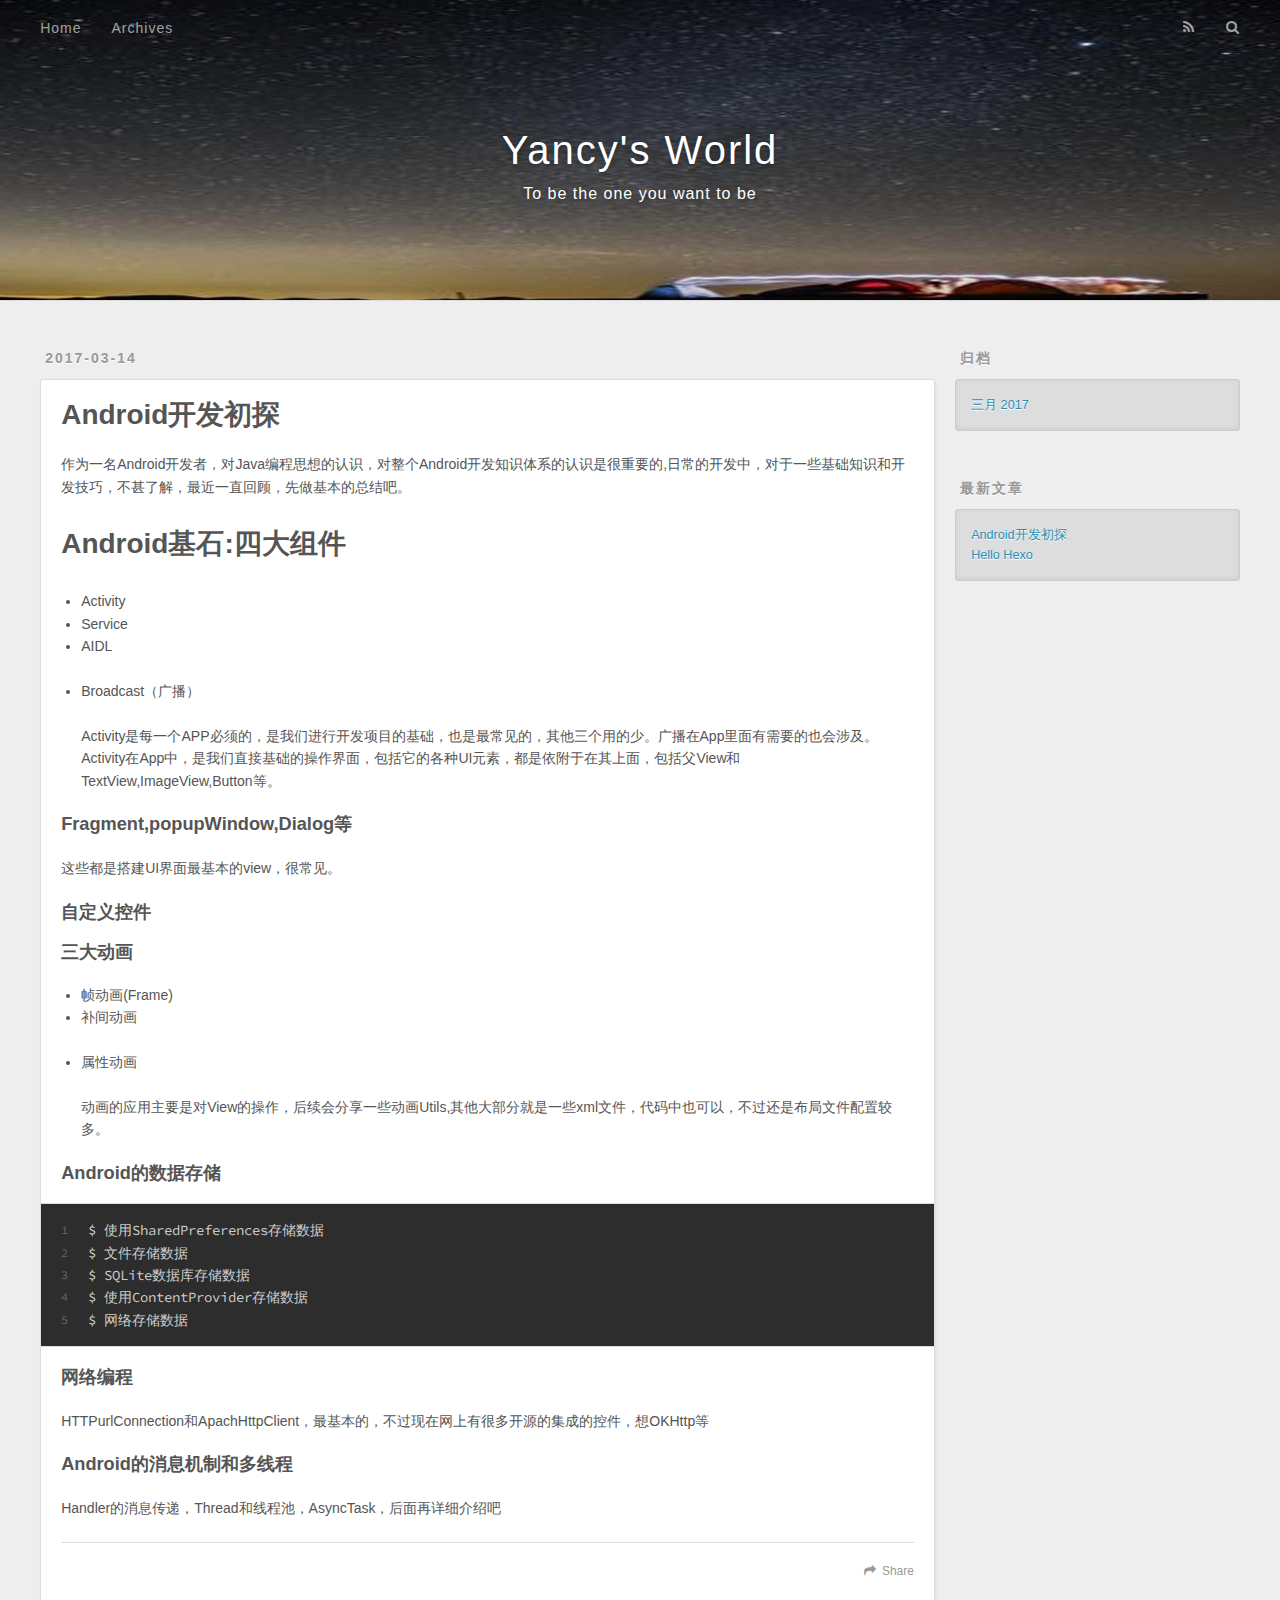
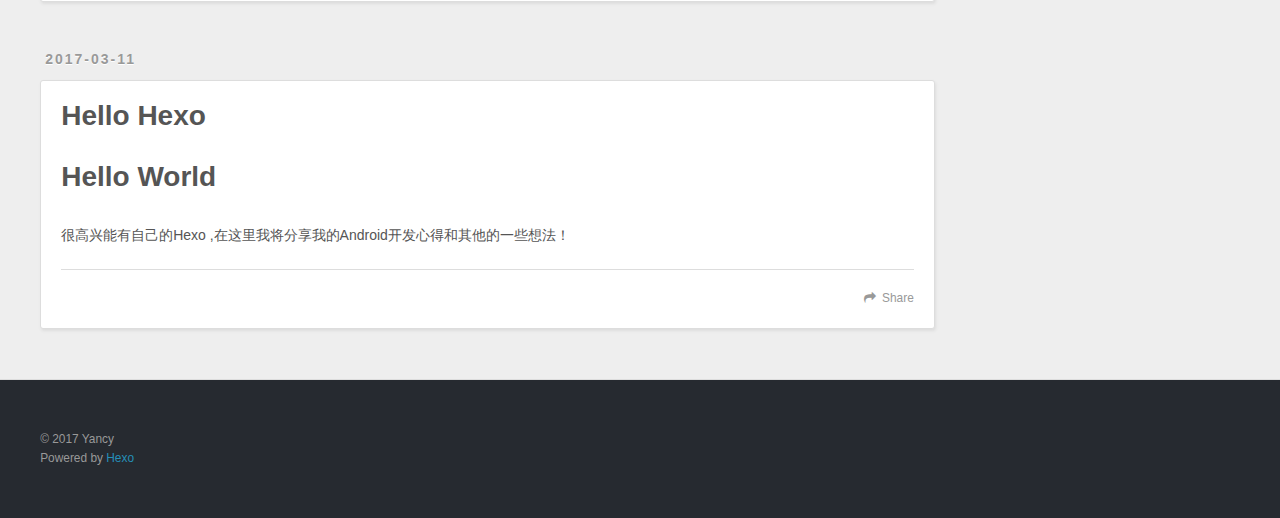
<file: index.html>
<!DOCTYPE html>
<html>
<head>
  <meta charset="utf-8">
  
  <title>Yancy&#39;s World</title>
  <meta name="viewport" content="width=device-width, initial-scale=1, maximum-scale=1">
  <meta property="og:type" content="website">
<meta property="og:title" content="Yancy's World">
<meta property="og:url" content="http://yoursite.com/index.html">
<meta property="og:site_name" content="Yancy's World">
<meta name="twitter:card" content="summary">
<meta name="twitter:title" content="Yancy's World">
  
    <link rel="alternate" href="/atom.xml" title="Yancy&#39;s World" type="application/atom+xml">
  
  
    <link rel="icon" href="/favicon.png">
  
  
    <link href="//fonts.googleapis.com/css?family=Source+Code+Pro" rel="stylesheet" type="text/css">
  
  <link rel="stylesheet" href="/css/style.css">
  

</head>

<body>
  <div id="container">
    <div id="wrap">
      <header id="header">
  <div id="banner"></div>
  <div id="header-outer" class="outer">
    <div id="header-title" class="inner">
      <h1 id="logo-wrap">
        <a href="/" id="logo">Yancy&#39;s World</a>
      </h1>
      
        <h2 id="subtitle-wrap">
          <a href="/" id="subtitle">To be the one you want to be</a>
        </h2>
      
    </div>
    <div id="header-inner" class="inner">
      <nav id="main-nav">
        <a id="main-nav-toggle" class="nav-icon"></a>
        
          <a class="main-nav-link" href="/">Home</a>
        
          <a class="main-nav-link" href="/archives">Archives</a>
        
      </nav>
      <nav id="sub-nav">
        
          <a id="nav-rss-link" class="nav-icon" href="/atom.xml" title="RSS Feed"></a>
        
        <a id="nav-search-btn" class="nav-icon" title="搜索"></a>
      </nav>
      <div id="search-form-wrap">
        <form action="//google.com/search" method="get" accept-charset="UTF-8" class="search-form"><input type="search" name="q" results="0" class="search-form-input" placeholder="Search"><button type="submit" class="search-form-submit">&#xF002;</button><input type="hidden" name="sitesearch" value="http://yoursite.com"></form>
      </div>
    </div>
  </div>
</header>
      <div class="outer">
        <section id="main">
  
    <article id="post-introduced-android" class="article article-type-post" itemscope itemprop="blogPost">
  <div class="article-meta">
    <a href="/2017/03/14/introduced-android/" class="article-date">
  <time datetime="2017-03-14T15:43:31.530Z" itemprop="datePublished">2017-03-14</time>
</a>
    
  </div>
  <div class="article-inner">
    
    
      <header class="article-header">
        
  
    <h1 itemprop="name">
      <a class="article-title" href="/2017/03/14/introduced-android/">Android开发初探</a>
    </h1>
  

      </header>
    
    <div class="article-entry" itemprop="articleBody">
      
        <p>作为一名Android开发者，对Java编程思想的认识，对整个Android开发知识体系的认识是很重要的,日常的开发中，对于一些基础知识和开发技巧，不甚了解，最近一直回顾，先做基本的总结吧。</p>
<h1 id="Android基石-四大组件"><a href="#Android基石-四大组件" class="headerlink" title="Android基石:四大组件"></a>Android基石:四大组件</h1><ul>
<li>Activity </li>
<li>Service</li>
<li>AIDL</li>
<li><p>Broadcast（广播）</p>
<p>Activity是每一个APP必须的，是我们进行开发项目的基础，也是最常见的，其他三个用的少。广播在App里面有需要的也会涉及。<br>Activity在App中，是我们直接基础的操作界面，包括它的各种UI元素，都是依附于在其上面，包括父View和TextView,ImageView,Button等。</p>
</li>
</ul>
<h3 id="Fragment-popupWindow-Dialog等"><a href="#Fragment-popupWindow-Dialog等" class="headerlink" title="Fragment,popupWindow,Dialog等"></a>Fragment,popupWindow,Dialog等</h3><p>  这些都是搭建UI界面最基本的view，很常见。</p>
<h3 id="自定义控件"><a href="#自定义控件" class="headerlink" title="自定义控件"></a>自定义控件</h3><h3 id="三大动画"><a href="#三大动画" class="headerlink" title="三大动画"></a>三大动画</h3><ul>
<li>帧动画(Frame)</li>
<li>补间动画</li>
<li><p>属性动画</p>
<p>动画的应用主要是对View的操作，后续会分享一些动画Utils,其他大部分就是一些xml文件，代码中也可以，不过还是布局文件配置较多。</p>
</li>
</ul>
<h3 id="Android的数据存储"><a href="#Android的数据存储" class="headerlink" title="Android的数据存储"></a>Android的数据存储</h3><figure class="highlight sh"><table><tr><td class="gutter"><pre><div class="line">1</div><div class="line">2</div><div class="line">3</div><div class="line">4</div><div class="line">5</div></pre></td><td class="code"><pre><div class="line">$ 使用SharedPreferences存储数据</div><div class="line">$ 文件存储数据</div><div class="line">$ SQLite数据库存储数据</div><div class="line">$ 使用ContentProvider存储数据</div><div class="line">$ 网络存储数据</div></pre></td></tr></table></figure>
<h3 id="网络编程"><a href="#网络编程" class="headerlink" title="网络编程"></a>网络编程</h3><p>  HTTPurlConnection和ApachHttpClient，最基本的，不过现在网上有很多开源的集成的控件，想OKHttp等</p>
<h3 id="Android的消息机制和多线程"><a href="#Android的消息机制和多线程" class="headerlink" title="Android的消息机制和多线程"></a>Android的消息机制和多线程</h3><p>Handler的消息传递，Thread和线程池，AsyncTask，后面再详细介绍吧</p>

      
    </div>
    <footer class="article-footer">
      <a data-url="http://yoursite.com/2017/03/14/introduced-android/" data-id="cj09q0zcf00017kvqt56zddfb" class="article-share-link">Share</a>
      
      
    </footer>
  </div>
  
</article>


  
    <article id="post-hello-hexo" class="article article-type-post" itemscope itemprop="blogPost">
  <div class="article-meta">
    <a href="/2017/03/11/hello-hexo/" class="article-date">
  <time datetime="2017-03-11T13:40:40.593Z" itemprop="datePublished">2017-03-11</time>
</a>
    
  </div>
  <div class="article-inner">
    
    
      <header class="article-header">
        
  
    <h1 itemprop="name">
      <a class="article-title" href="/2017/03/11/hello-hexo/">Hello Hexo</a>
    </h1>
  

      </header>
    
    <div class="article-entry" itemprop="articleBody">
      
        <h1 id="Hello-World"><a href="#Hello-World" class="headerlink" title="Hello World"></a>Hello World</h1><p>很高兴能有自己的Hexo ,在这里我将分享我的Android开发心得和其他的一些想法！</p>

      
    </div>
    <footer class="article-footer">
      <a data-url="http://yoursite.com/2017/03/11/hello-hexo/" data-id="cj09q0zc400007kvq3zay0n05" class="article-share-link">Share</a>
      
      
    </footer>
  </div>
  
</article>


  

</section>
        
          <aside id="sidebar">
  
    

  
    

  
    
  
    
  <div class="widget-wrap">
    <h3 class="widget-title">归档</h3>
    <div class="widget">
      <ul class="archive-list"><li class="archive-list-item"><a class="archive-list-link" href="/archives/2017/03/">三月 2017</a></li></ul>
    </div>
  </div>


  
    
  <div class="widget-wrap">
    <h3 class="widget-title">最新文章</h3>
    <div class="widget">
      <ul>
        
          <li>
            <a href="/2017/03/14/introduced-android/">Android开发初探</a>
          </li>
        
          <li>
            <a href="/2017/03/11/hello-hexo/">Hello Hexo</a>
          </li>
        
      </ul>
    </div>
  </div>

  
</aside>
        
      </div>
      <footer id="footer">
  
  <div class="outer">
    <div id="footer-info" class="inner">
      &copy; 2017 Yancy<br>
      Powered by <a href="http://hexo.io/" target="_blank">Hexo</a>
    </div>
  </div>
</footer>
    </div>
    <nav id="mobile-nav">
  
    <a href="/" class="mobile-nav-link">Home</a>
  
    <a href="/archives" class="mobile-nav-link">Archives</a>
  
</nav>
    

<script src="//ajax.googleapis.com/ajax/libs/jquery/2.0.3/jquery.min.js"></script>


  <link rel="stylesheet" href="/fancybox/jquery.fancybox.css">
  <script src="/fancybox/jquery.fancybox.pack.js"></script>


<script src="/js/script.js"></script>

  </div>
</body>
</html>
</file>
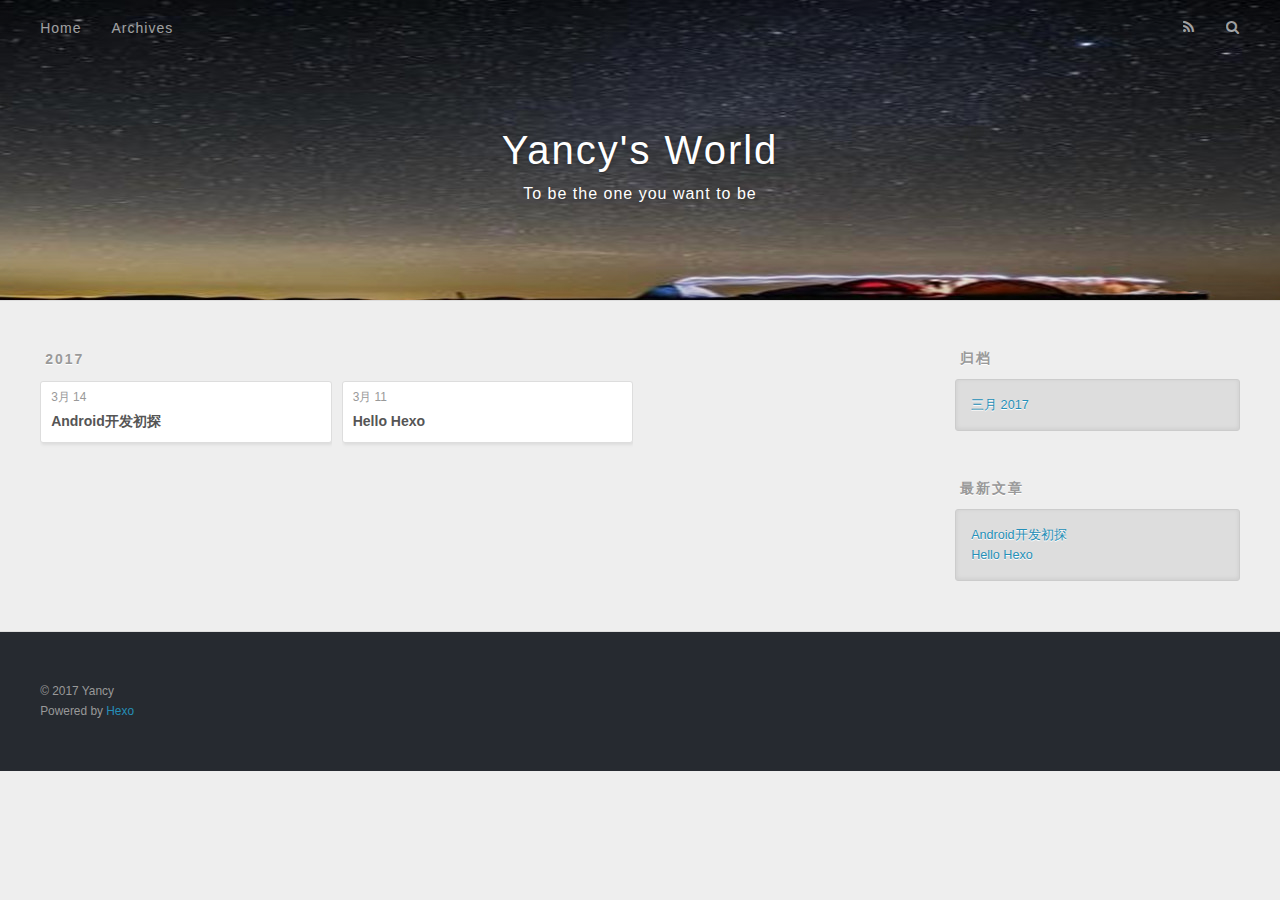
<file: archives/index.html>
<!DOCTYPE html>
<html>
<head>
  <meta charset="utf-8">
  
  <title>归档 | Yancy&#39;s World</title>
  <meta name="viewport" content="width=device-width, initial-scale=1, maximum-scale=1">
  <meta property="og:type" content="website">
<meta property="og:title" content="Yancy's World">
<meta property="og:url" content="http://yoursite.com/archives/index.html">
<meta property="og:site_name" content="Yancy's World">
<meta name="twitter:card" content="summary">
<meta name="twitter:title" content="Yancy's World">
  
    <link rel="alternate" href="/atom.xml" title="Yancy&#39;s World" type="application/atom+xml">
  
  
    <link rel="icon" href="/favicon.png">
  
  
    <link href="//fonts.googleapis.com/css?family=Source+Code+Pro" rel="stylesheet" type="text/css">
  
  <link rel="stylesheet" href="/css/style.css">
  

</head>

<body>
  <div id="container">
    <div id="wrap">
      <header id="header">
  <div id="banner"></div>
  <div id="header-outer" class="outer">
    <div id="header-title" class="inner">
      <h1 id="logo-wrap">
        <a href="/" id="logo">Yancy&#39;s World</a>
      </h1>
      
        <h2 id="subtitle-wrap">
          <a href="/" id="subtitle">To be the one you want to be</a>
        </h2>
      
    </div>
    <div id="header-inner" class="inner">
      <nav id="main-nav">
        <a id="main-nav-toggle" class="nav-icon"></a>
        
          <a class="main-nav-link" href="/">Home</a>
        
          <a class="main-nav-link" href="/archives">Archives</a>
        
      </nav>
      <nav id="sub-nav">
        
          <a id="nav-rss-link" class="nav-icon" href="/atom.xml" title="RSS Feed"></a>
        
        <a id="nav-search-btn" class="nav-icon" title="搜索"></a>
      </nav>
      <div id="search-form-wrap">
        <form action="//google.com/search" method="get" accept-charset="UTF-8" class="search-form"><input type="search" name="q" results="0" class="search-form-input" placeholder="Search"><button type="submit" class="search-form-submit">&#xF002;</button><input type="hidden" name="sitesearch" value="http://yoursite.com"></form>
      </div>
    </div>
  </div>
</header>
      <div class="outer">
        <section id="main">
  
  
    
    
      
      
      <section class="archives-wrap">
        <div class="archive-year-wrap">
          <a href="/archives/2017" class="archive-year">2017</a>
        </div>
        <div class="archives">
    
    <article class="archive-article archive-type-post">
  <div class="archive-article-inner">
    <header class="archive-article-header">
      <a href="/2017/03/14/introduced-android/" class="archive-article-date">
  <time datetime="2017-03-14T15:43:31.530Z" itemprop="datePublished">3月 14</time>
</a>
      
  
    <h1 itemprop="name">
      <a class="archive-article-title" href="/2017/03/14/introduced-android/">Android开发初探</a>
    </h1>
  

    </header>
  </div>
</article>
  
    
    
    <article class="archive-article archive-type-post">
  <div class="archive-article-inner">
    <header class="archive-article-header">
      <a href="/2017/03/11/hello-hexo/" class="archive-article-date">
  <time datetime="2017-03-11T13:40:40.593Z" itemprop="datePublished">3月 11</time>
</a>
      
  
    <h1 itemprop="name">
      <a class="archive-article-title" href="/2017/03/11/hello-hexo/">Hello Hexo</a>
    </h1>
  

    </header>
  </div>
</article>
  
  
    </div></section>
  

</section>
        
          <aside id="sidebar">
  
    

  
    

  
    
  
    
  <div class="widget-wrap">
    <h3 class="widget-title">归档</h3>
    <div class="widget">
      <ul class="archive-list"><li class="archive-list-item"><a class="archive-list-link" href="/archives/2017/03/">三月 2017</a></li></ul>
    </div>
  </div>


  
    
  <div class="widget-wrap">
    <h3 class="widget-title">最新文章</h3>
    <div class="widget">
      <ul>
        
          <li>
            <a href="/2017/03/14/introduced-android/">Android开发初探</a>
          </li>
        
          <li>
            <a href="/2017/03/11/hello-hexo/">Hello Hexo</a>
          </li>
        
      </ul>
    </div>
  </div>

  
</aside>
        
      </div>
      <footer id="footer">
  
  <div class="outer">
    <div id="footer-info" class="inner">
      &copy; 2017 Yancy<br>
      Powered by <a href="http://hexo.io/" target="_blank">Hexo</a>
    </div>
  </div>
</footer>
    </div>
    <nav id="mobile-nav">
  
    <a href="/" class="mobile-nav-link">Home</a>
  
    <a href="/archives" class="mobile-nav-link">Archives</a>
  
</nav>
    

<script src="//ajax.googleapis.com/ajax/libs/jquery/2.0.3/jquery.min.js"></script>


  <link rel="stylesheet" href="/fancybox/jquery.fancybox.css">
  <script src="/fancybox/jquery.fancybox.pack.js"></script>


<script src="/js/script.js"></script>

  </div>
</body>
</html>
</file>
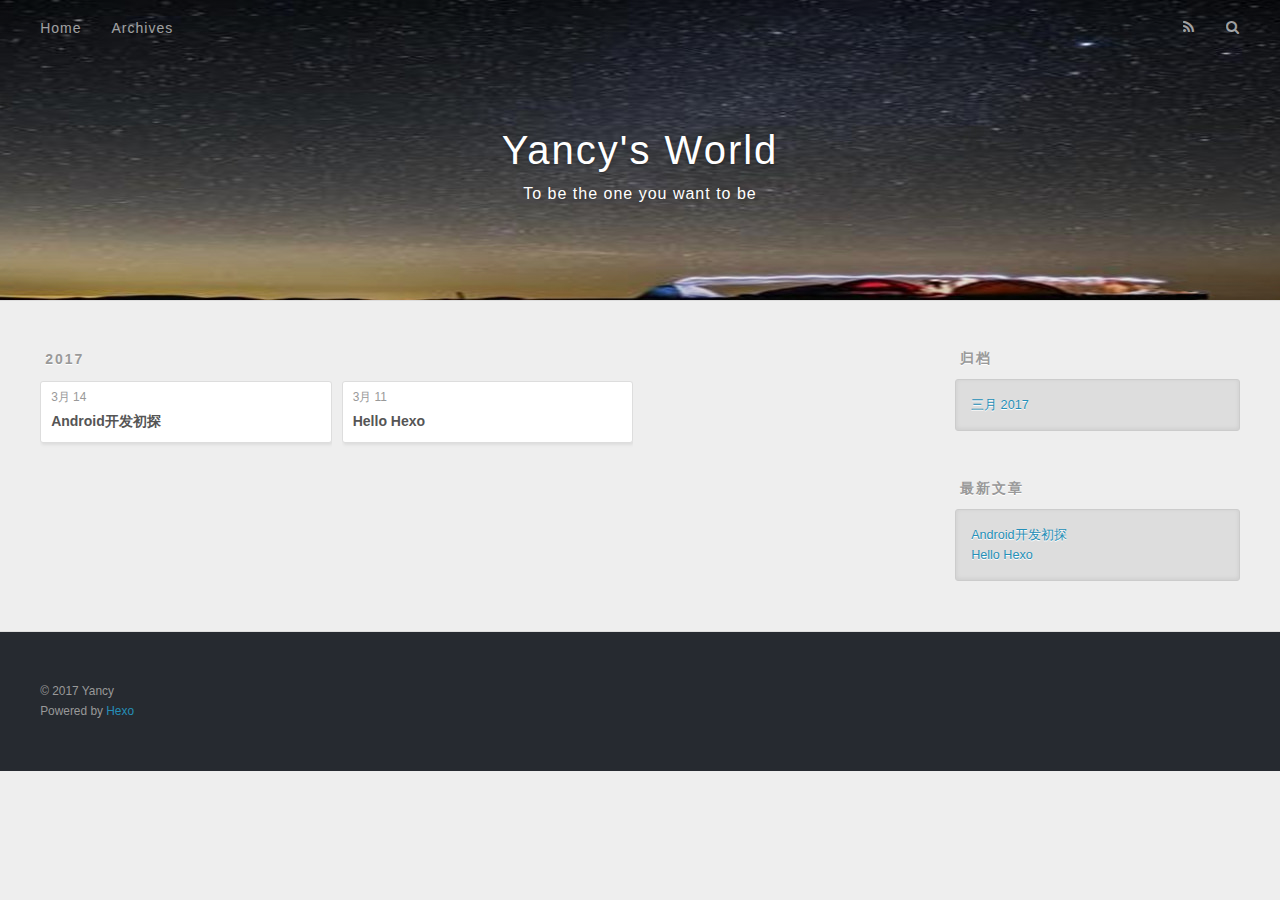
<file: archives/2017/index.html>
<!DOCTYPE html>
<html>
<head>
  <meta charset="utf-8">
  
  <title>归档: 2017 | Yancy&#39;s World</title>
  <meta name="viewport" content="width=device-width, initial-scale=1, maximum-scale=1">
  <meta property="og:type" content="website">
<meta property="og:title" content="Yancy's World">
<meta property="og:url" content="http://yoursite.com/archives/2017/index.html">
<meta property="og:site_name" content="Yancy's World">
<meta name="twitter:card" content="summary">
<meta name="twitter:title" content="Yancy's World">
  
    <link rel="alternate" href="/atom.xml" title="Yancy&#39;s World" type="application/atom+xml">
  
  
    <link rel="icon" href="/favicon.png">
  
  
    <link href="//fonts.googleapis.com/css?family=Source+Code+Pro" rel="stylesheet" type="text/css">
  
  <link rel="stylesheet" href="/css/style.css">
  

</head>

<body>
  <div id="container">
    <div id="wrap">
      <header id="header">
  <div id="banner"></div>
  <div id="header-outer" class="outer">
    <div id="header-title" class="inner">
      <h1 id="logo-wrap">
        <a href="/" id="logo">Yancy&#39;s World</a>
      </h1>
      
        <h2 id="subtitle-wrap">
          <a href="/" id="subtitle">To be the one you want to be</a>
        </h2>
      
    </div>
    <div id="header-inner" class="inner">
      <nav id="main-nav">
        <a id="main-nav-toggle" class="nav-icon"></a>
        
          <a class="main-nav-link" href="/">Home</a>
        
          <a class="main-nav-link" href="/archives">Archives</a>
        
      </nav>
      <nav id="sub-nav">
        
          <a id="nav-rss-link" class="nav-icon" href="/atom.xml" title="RSS Feed"></a>
        
        <a id="nav-search-btn" class="nav-icon" title="搜索"></a>
      </nav>
      <div id="search-form-wrap">
        <form action="//google.com/search" method="get" accept-charset="UTF-8" class="search-form"><input type="search" name="q" results="0" class="search-form-input" placeholder="Search"><button type="submit" class="search-form-submit">&#xF002;</button><input type="hidden" name="sitesearch" value="http://yoursite.com"></form>
      </div>
    </div>
  </div>
</header>
      <div class="outer">
        <section id="main">
  
  
    
    
      
      
      <section class="archives-wrap">
        <div class="archive-year-wrap">
          <a href="/archives/2017" class="archive-year">2017</a>
        </div>
        <div class="archives">
    
    <article class="archive-article archive-type-post">
  <div class="archive-article-inner">
    <header class="archive-article-header">
      <a href="/2017/03/14/introduced-android/" class="archive-article-date">
  <time datetime="2017-03-14T15:43:31.530Z" itemprop="datePublished">3月 14</time>
</a>
      
  
    <h1 itemprop="name">
      <a class="archive-article-title" href="/2017/03/14/introduced-android/">Android开发初探</a>
    </h1>
  

    </header>
  </div>
</article>
  
    
    
    <article class="archive-article archive-type-post">
  <div class="archive-article-inner">
    <header class="archive-article-header">
      <a href="/2017/03/11/hello-hexo/" class="archive-article-date">
  <time datetime="2017-03-11T13:40:40.593Z" itemprop="datePublished">3月 11</time>
</a>
      
  
    <h1 itemprop="name">
      <a class="archive-article-title" href="/2017/03/11/hello-hexo/">Hello Hexo</a>
    </h1>
  

    </header>
  </div>
</article>
  
  
    </div></section>
  

</section>
        
          <aside id="sidebar">
  
    

  
    

  
    
  
    
  <div class="widget-wrap">
    <h3 class="widget-title">归档</h3>
    <div class="widget">
      <ul class="archive-list"><li class="archive-list-item"><a class="archive-list-link" href="/archives/2017/03/">三月 2017</a></li></ul>
    </div>
  </div>


  
    
  <div class="widget-wrap">
    <h3 class="widget-title">最新文章</h3>
    <div class="widget">
      <ul>
        
          <li>
            <a href="/2017/03/14/introduced-android/">Android开发初探</a>
          </li>
        
          <li>
            <a href="/2017/03/11/hello-hexo/">Hello Hexo</a>
          </li>
        
      </ul>
    </div>
  </div>

  
</aside>
        
      </div>
      <footer id="footer">
  
  <div class="outer">
    <div id="footer-info" class="inner">
      &copy; 2017 Yancy<br>
      Powered by <a href="http://hexo.io/" target="_blank">Hexo</a>
    </div>
  </div>
</footer>
    </div>
    <nav id="mobile-nav">
  
    <a href="/" class="mobile-nav-link">Home</a>
  
    <a href="/archives" class="mobile-nav-link">Archives</a>
  
</nav>
    

<script src="//ajax.googleapis.com/ajax/libs/jquery/2.0.3/jquery.min.js"></script>


  <link rel="stylesheet" href="/fancybox/jquery.fancybox.css">
  <script src="/fancybox/jquery.fancybox.pack.js"></script>


<script src="/js/script.js"></script>

  </div>
</body>
</html>
</file>
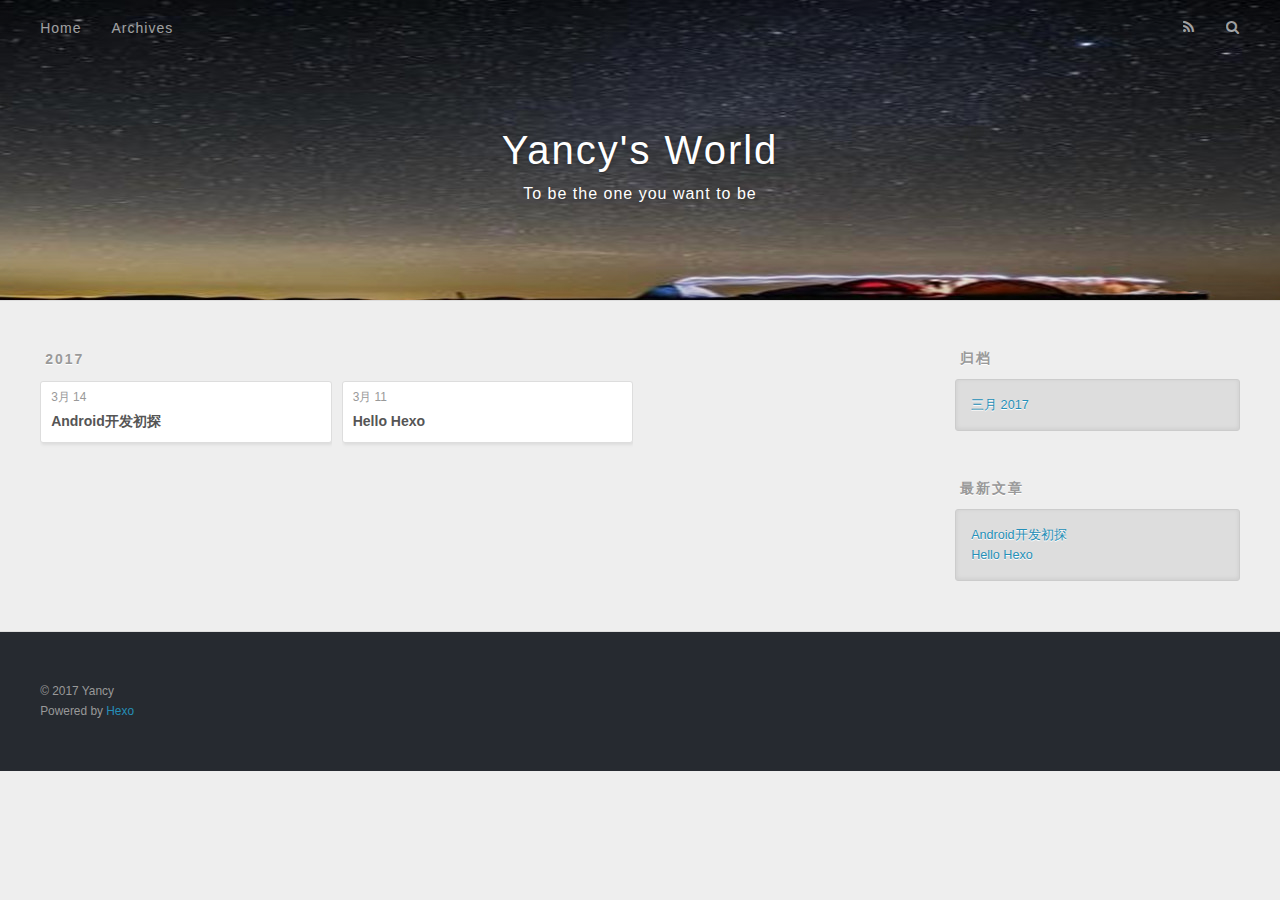
<file: archives/2017/03/index.html>
<!DOCTYPE html>
<html>
<head>
  <meta charset="utf-8">
  
  <title>归档: 2017/3 | Yancy&#39;s World</title>
  <meta name="viewport" content="width=device-width, initial-scale=1, maximum-scale=1">
  <meta property="og:type" content="website">
<meta property="og:title" content="Yancy's World">
<meta property="og:url" content="http://yoursite.com/archives/2017/03/index.html">
<meta property="og:site_name" content="Yancy's World">
<meta name="twitter:card" content="summary">
<meta name="twitter:title" content="Yancy's World">
  
    <link rel="alternate" href="/atom.xml" title="Yancy&#39;s World" type="application/atom+xml">
  
  
    <link rel="icon" href="/favicon.png">
  
  
    <link href="//fonts.googleapis.com/css?family=Source+Code+Pro" rel="stylesheet" type="text/css">
  
  <link rel="stylesheet" href="/css/style.css">
  

</head>

<body>
  <div id="container">
    <div id="wrap">
      <header id="header">
  <div id="banner"></div>
  <div id="header-outer" class="outer">
    <div id="header-title" class="inner">
      <h1 id="logo-wrap">
        <a href="/" id="logo">Yancy&#39;s World</a>
      </h1>
      
        <h2 id="subtitle-wrap">
          <a href="/" id="subtitle">To be the one you want to be</a>
        </h2>
      
    </div>
    <div id="header-inner" class="inner">
      <nav id="main-nav">
        <a id="main-nav-toggle" class="nav-icon"></a>
        
          <a class="main-nav-link" href="/">Home</a>
        
          <a class="main-nav-link" href="/archives">Archives</a>
        
      </nav>
      <nav id="sub-nav">
        
          <a id="nav-rss-link" class="nav-icon" href="/atom.xml" title="RSS Feed"></a>
        
        <a id="nav-search-btn" class="nav-icon" title="搜索"></a>
      </nav>
      <div id="search-form-wrap">
        <form action="//google.com/search" method="get" accept-charset="UTF-8" class="search-form"><input type="search" name="q" results="0" class="search-form-input" placeholder="Search"><button type="submit" class="search-form-submit">&#xF002;</button><input type="hidden" name="sitesearch" value="http://yoursite.com"></form>
      </div>
    </div>
  </div>
</header>
      <div class="outer">
        <section id="main">
  
  
    
    
      
      
      <section class="archives-wrap">
        <div class="archive-year-wrap">
          <a href="/archives/2017" class="archive-year">2017</a>
        </div>
        <div class="archives">
    
    <article class="archive-article archive-type-post">
  <div class="archive-article-inner">
    <header class="archive-article-header">
      <a href="/2017/03/14/introduced-android/" class="archive-article-date">
  <time datetime="2017-03-14T15:43:31.530Z" itemprop="datePublished">3月 14</time>
</a>
      
  
    <h1 itemprop="name">
      <a class="archive-article-title" href="/2017/03/14/introduced-android/">Android开发初探</a>
    </h1>
  

    </header>
  </div>
</article>
  
    
    
    <article class="archive-article archive-type-post">
  <div class="archive-article-inner">
    <header class="archive-article-header">
      <a href="/2017/03/11/hello-hexo/" class="archive-article-date">
  <time datetime="2017-03-11T13:40:40.593Z" itemprop="datePublished">3月 11</time>
</a>
      
  
    <h1 itemprop="name">
      <a class="archive-article-title" href="/2017/03/11/hello-hexo/">Hello Hexo</a>
    </h1>
  

    </header>
  </div>
</article>
  
  
    </div></section>
  

</section>
        
          <aside id="sidebar">
  
    

  
    

  
    
  
    
  <div class="widget-wrap">
    <h3 class="widget-title">归档</h3>
    <div class="widget">
      <ul class="archive-list"><li class="archive-list-item"><a class="archive-list-link" href="/archives/2017/03/">三月 2017</a></li></ul>
    </div>
  </div>


  
    
  <div class="widget-wrap">
    <h3 class="widget-title">最新文章</h3>
    <div class="widget">
      <ul>
        
          <li>
            <a href="/2017/03/14/introduced-android/">Android开发初探</a>
          </li>
        
          <li>
            <a href="/2017/03/11/hello-hexo/">Hello Hexo</a>
          </li>
        
      </ul>
    </div>
  </div>

  
</aside>
        
      </div>
      <footer id="footer">
  
  <div class="outer">
    <div id="footer-info" class="inner">
      &copy; 2017 Yancy<br>
      Powered by <a href="http://hexo.io/" target="_blank">Hexo</a>
    </div>
  </div>
</footer>
    </div>
    <nav id="mobile-nav">
  
    <a href="/" class="mobile-nav-link">Home</a>
  
    <a href="/archives" class="mobile-nav-link">Archives</a>
  
</nav>
    

<script src="//ajax.googleapis.com/ajax/libs/jquery/2.0.3/jquery.min.js"></script>


  <link rel="stylesheet" href="/fancybox/jquery.fancybox.css">
  <script src="/fancybox/jquery.fancybox.pack.js"></script>


<script src="/js/script.js"></script>

  </div>
</body>
</html>
</file>
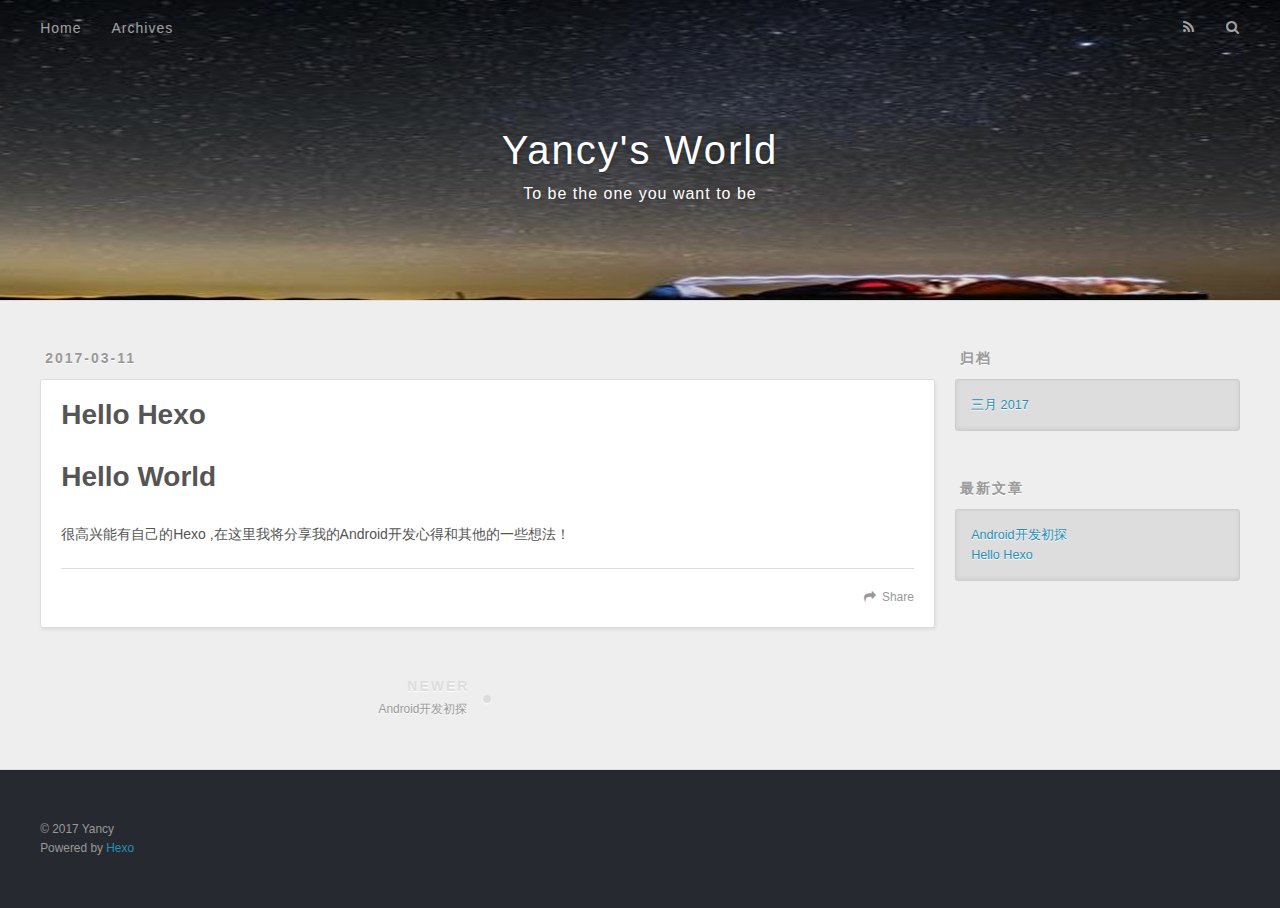
<file: 2017/03/11/hello-hexo/index.html>
<!DOCTYPE html>
<html>
<head>
  <meta charset="utf-8">
  
  <title>Hello Hexo | Yancy&#39;s World</title>
  <meta name="viewport" content="width=device-width, initial-scale=1, maximum-scale=1">
  <meta name="description" content="Hello World很高兴能有自己的Hexo ,在这里我将分享我的Android开发心得和其他的一些想法！">
<meta property="og:type" content="article">
<meta property="og:title" content="Hello Hexo">
<meta property="og:url" content="http://yoursite.com/2017/03/11/hello-hexo/index.html">
<meta property="og:site_name" content="Yancy's World">
<meta property="og:description" content="Hello World很高兴能有自己的Hexo ,在这里我将分享我的Android开发心得和其他的一些想法！">
<meta property="og:updated_time" content="2017-03-11T13:40:41.357Z">
<meta name="twitter:card" content="summary">
<meta name="twitter:title" content="Hello Hexo">
<meta name="twitter:description" content="Hello World很高兴能有自己的Hexo ,在这里我将分享我的Android开发心得和其他的一些想法！">
  
    <link rel="alternate" href="/atom.xml" title="Yancy&#39;s World" type="application/atom+xml">
  
  
    <link rel="icon" href="/favicon.png">
  
  
    <link href="//fonts.googleapis.com/css?family=Source+Code+Pro" rel="stylesheet" type="text/css">
  
  <link rel="stylesheet" href="/css/style.css">
  

</head>

<body>
  <div id="container">
    <div id="wrap">
      <header id="header">
  <div id="banner"></div>
  <div id="header-outer" class="outer">
    <div id="header-title" class="inner">
      <h1 id="logo-wrap">
        <a href="/" id="logo">Yancy&#39;s World</a>
      </h1>
      
        <h2 id="subtitle-wrap">
          <a href="/" id="subtitle">To be the one you want to be</a>
        </h2>
      
    </div>
    <div id="header-inner" class="inner">
      <nav id="main-nav">
        <a id="main-nav-toggle" class="nav-icon"></a>
        
          <a class="main-nav-link" href="/">Home</a>
        
          <a class="main-nav-link" href="/archives">Archives</a>
        
      </nav>
      <nav id="sub-nav">
        
          <a id="nav-rss-link" class="nav-icon" href="/atom.xml" title="RSS Feed"></a>
        
        <a id="nav-search-btn" class="nav-icon" title="搜索"></a>
      </nav>
      <div id="search-form-wrap">
        <form action="//google.com/search" method="get" accept-charset="UTF-8" class="search-form"><input type="search" name="q" results="0" class="search-form-input" placeholder="Search"><button type="submit" class="search-form-submit">&#xF002;</button><input type="hidden" name="sitesearch" value="http://yoursite.com"></form>
      </div>
    </div>
  </div>
</header>
      <div class="outer">
        <section id="main"><article id="post-hello-hexo" class="article article-type-post" itemscope itemprop="blogPost">
  <div class="article-meta">
    <a href="/2017/03/11/hello-hexo/" class="article-date">
  <time datetime="2017-03-11T13:40:40.593Z" itemprop="datePublished">2017-03-11</time>
</a>
    
  </div>
  <div class="article-inner">
    
    
      <header class="article-header">
        
  
    <h1 class="article-title" itemprop="name">
      Hello Hexo
    </h1>
  

      </header>
    
    <div class="article-entry" itemprop="articleBody">
      
        <h1 id="Hello-World"><a href="#Hello-World" class="headerlink" title="Hello World"></a>Hello World</h1><p>很高兴能有自己的Hexo ,在这里我将分享我的Android开发心得和其他的一些想法！</p>

      
    </div>
    <footer class="article-footer">
      <a data-url="http://yoursite.com/2017/03/11/hello-hexo/" data-id="cj09q0zc400007kvq3zay0n05" class="article-share-link">Share</a>
      
      
    </footer>
  </div>
  
    
<nav id="article-nav">
  
    <a href="/2017/03/14/introduced-android/" id="article-nav-newer" class="article-nav-link-wrap">
      <strong class="article-nav-caption">Newer</strong>
      <div class="article-nav-title">
        
          Android开发初探
        
      </div>
    </a>
  
  
</nav>

  
</article>

</section>
        
          <aside id="sidebar">
  
    

  
    

  
    
  
    
  <div class="widget-wrap">
    <h3 class="widget-title">归档</h3>
    <div class="widget">
      <ul class="archive-list"><li class="archive-list-item"><a class="archive-list-link" href="/archives/2017/03/">三月 2017</a></li></ul>
    </div>
  </div>


  
    
  <div class="widget-wrap">
    <h3 class="widget-title">最新文章</h3>
    <div class="widget">
      <ul>
        
          <li>
            <a href="/2017/03/14/introduced-android/">Android开发初探</a>
          </li>
        
          <li>
            <a href="/2017/03/11/hello-hexo/">Hello Hexo</a>
          </li>
        
      </ul>
    </div>
  </div>

  
</aside>
        
      </div>
      <footer id="footer">
  
  <div class="outer">
    <div id="footer-info" class="inner">
      &copy; 2017 Yancy<br>
      Powered by <a href="http://hexo.io/" target="_blank">Hexo</a>
    </div>
  </div>
</footer>
    </div>
    <nav id="mobile-nav">
  
    <a href="/" class="mobile-nav-link">Home</a>
  
    <a href="/archives" class="mobile-nav-link">Archives</a>
  
</nav>
    

<script src="//ajax.googleapis.com/ajax/libs/jquery/2.0.3/jquery.min.js"></script>


  <link rel="stylesheet" href="/fancybox/jquery.fancybox.css">
  <script src="/fancybox/jquery.fancybox.pack.js"></script>


<script src="/js/script.js"></script>

  </div>
</body>
</html>
</file>
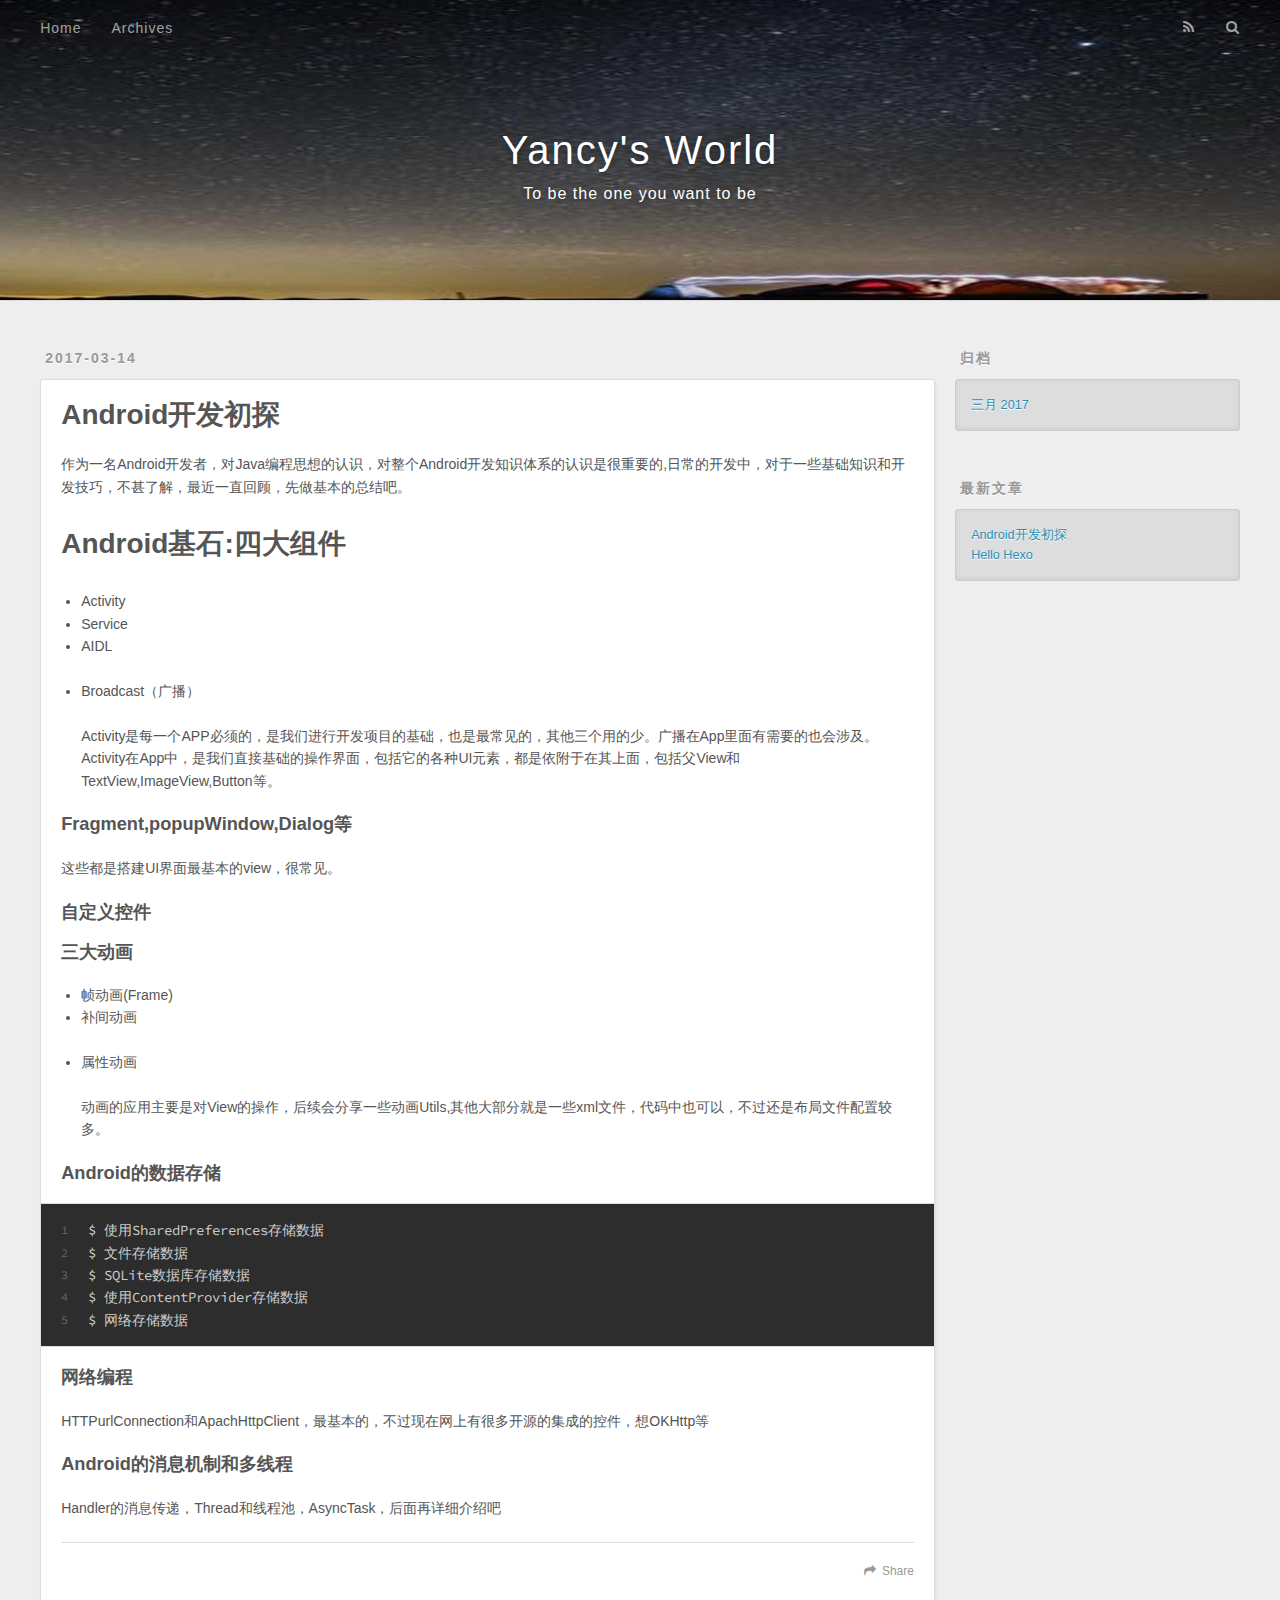
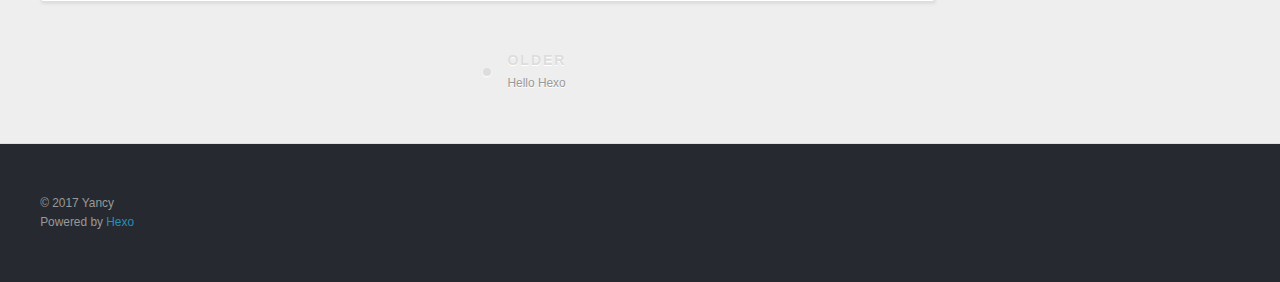
<file: 2017/03/14/introduced-android/index.html>
<!DOCTYPE html>
<html>
<head>
  <meta charset="utf-8">
  
  <title>Android开发初探 | Yancy&#39;s World</title>
  <meta name="viewport" content="width=device-width, initial-scale=1, maximum-scale=1">
  <meta name="description" content="作为一名Android开发者，对Java编程思想的认识，对整个Android开发知识体系的认识是很重要的,日常的开发中，对于一些基础知识和开发技巧，不甚了解，最近一直回顾，先做基本的总结吧。
Android基石:四大组件
Activity 
Service
AIDL
Broadcast（广播）
Activity是每一个APP必须的，是我们进行开发项目的基础，也是最常见的，其他三个用的少。广播在Ap">
<meta property="og:type" content="article">
<meta property="og:title" content="Android开发初探">
<meta property="og:url" content="http://yoursite.com/2017/03/14/introduced-android/index.html">
<meta property="og:site_name" content="Yancy's World">
<meta property="og:description" content="作为一名Android开发者，对Java编程思想的认识，对整个Android开发知识体系的认识是很重要的,日常的开发中，对于一些基础知识和开发技巧，不甚了解，最近一直回顾，先做基本的总结吧。
Android基石:四大组件
Activity 
Service
AIDL
Broadcast（广播）
Activity是每一个APP必须的，是我们进行开发项目的基础，也是最常见的，其他三个用的少。广播在Ap">
<meta property="og:updated_time" content="2017-03-14T15:43:42.542Z">
<meta name="twitter:card" content="summary">
<meta name="twitter:title" content="Android开发初探">
<meta name="twitter:description" content="作为一名Android开发者，对Java编程思想的认识，对整个Android开发知识体系的认识是很重要的,日常的开发中，对于一些基础知识和开发技巧，不甚了解，最近一直回顾，先做基本的总结吧。
Android基石:四大组件
Activity 
Service
AIDL
Broadcast（广播）
Activity是每一个APP必须的，是我们进行开发项目的基础，也是最常见的，其他三个用的少。广播在Ap">
  
    <link rel="alternate" href="/atom.xml" title="Yancy&#39;s World" type="application/atom+xml">
  
  
    <link rel="icon" href="/favicon.png">
  
  
    <link href="//fonts.googleapis.com/css?family=Source+Code+Pro" rel="stylesheet" type="text/css">
  
  <link rel="stylesheet" href="/css/style.css">
  

</head>

<body>
  <div id="container">
    <div id="wrap">
      <header id="header">
  <div id="banner"></div>
  <div id="header-outer" class="outer">
    <div id="header-title" class="inner">
      <h1 id="logo-wrap">
        <a href="/" id="logo">Yancy&#39;s World</a>
      </h1>
      
        <h2 id="subtitle-wrap">
          <a href="/" id="subtitle">To be the one you want to be</a>
        </h2>
      
    </div>
    <div id="header-inner" class="inner">
      <nav id="main-nav">
        <a id="main-nav-toggle" class="nav-icon"></a>
        
          <a class="main-nav-link" href="/">Home</a>
        
          <a class="main-nav-link" href="/archives">Archives</a>
        
      </nav>
      <nav id="sub-nav">
        
          <a id="nav-rss-link" class="nav-icon" href="/atom.xml" title="RSS Feed"></a>
        
        <a id="nav-search-btn" class="nav-icon" title="搜索"></a>
      </nav>
      <div id="search-form-wrap">
        <form action="//google.com/search" method="get" accept-charset="UTF-8" class="search-form"><input type="search" name="q" results="0" class="search-form-input" placeholder="Search"><button type="submit" class="search-form-submit">&#xF002;</button><input type="hidden" name="sitesearch" value="http://yoursite.com"></form>
      </div>
    </div>
  </div>
</header>
      <div class="outer">
        <section id="main"><article id="post-introduced-android" class="article article-type-post" itemscope itemprop="blogPost">
  <div class="article-meta">
    <a href="/2017/03/14/introduced-android/" class="article-date">
  <time datetime="2017-03-14T15:43:31.530Z" itemprop="datePublished">2017-03-14</time>
</a>
    
  </div>
  <div class="article-inner">
    
    
      <header class="article-header">
        
  
    <h1 class="article-title" itemprop="name">
      Android开发初探
    </h1>
  

      </header>
    
    <div class="article-entry" itemprop="articleBody">
      
        <p>作为一名Android开发者，对Java编程思想的认识，对整个Android开发知识体系的认识是很重要的,日常的开发中，对于一些基础知识和开发技巧，不甚了解，最近一直回顾，先做基本的总结吧。</p>
<h1 id="Android基石-四大组件"><a href="#Android基石-四大组件" class="headerlink" title="Android基石:四大组件"></a>Android基石:四大组件</h1><ul>
<li>Activity </li>
<li>Service</li>
<li>AIDL</li>
<li><p>Broadcast（广播）</p>
<p>Activity是每一个APP必须的，是我们进行开发项目的基础，也是最常见的，其他三个用的少。广播在App里面有需要的也会涉及。<br>Activity在App中，是我们直接基础的操作界面，包括它的各种UI元素，都是依附于在其上面，包括父View和TextView,ImageView,Button等。</p>
</li>
</ul>
<h3 id="Fragment-popupWindow-Dialog等"><a href="#Fragment-popupWindow-Dialog等" class="headerlink" title="Fragment,popupWindow,Dialog等"></a>Fragment,popupWindow,Dialog等</h3><p>  这些都是搭建UI界面最基本的view，很常见。</p>
<h3 id="自定义控件"><a href="#自定义控件" class="headerlink" title="自定义控件"></a>自定义控件</h3><h3 id="三大动画"><a href="#三大动画" class="headerlink" title="三大动画"></a>三大动画</h3><ul>
<li>帧动画(Frame)</li>
<li>补间动画</li>
<li><p>属性动画</p>
<p>动画的应用主要是对View的操作，后续会分享一些动画Utils,其他大部分就是一些xml文件，代码中也可以，不过还是布局文件配置较多。</p>
</li>
</ul>
<h3 id="Android的数据存储"><a href="#Android的数据存储" class="headerlink" title="Android的数据存储"></a>Android的数据存储</h3><figure class="highlight sh"><table><tr><td class="gutter"><pre><div class="line">1</div><div class="line">2</div><div class="line">3</div><div class="line">4</div><div class="line">5</div></pre></td><td class="code"><pre><div class="line">$ 使用SharedPreferences存储数据</div><div class="line">$ 文件存储数据</div><div class="line">$ SQLite数据库存储数据</div><div class="line">$ 使用ContentProvider存储数据</div><div class="line">$ 网络存储数据</div></pre></td></tr></table></figure>
<h3 id="网络编程"><a href="#网络编程" class="headerlink" title="网络编程"></a>网络编程</h3><p>  HTTPurlConnection和ApachHttpClient，最基本的，不过现在网上有很多开源的集成的控件，想OKHttp等</p>
<h3 id="Android的消息机制和多线程"><a href="#Android的消息机制和多线程" class="headerlink" title="Android的消息机制和多线程"></a>Android的消息机制和多线程</h3><p>Handler的消息传递，Thread和线程池，AsyncTask，后面再详细介绍吧</p>

      
    </div>
    <footer class="article-footer">
      <a data-url="http://yoursite.com/2017/03/14/introduced-android/" data-id="cj09q0zcf00017kvqt56zddfb" class="article-share-link">Share</a>
      
      
    </footer>
  </div>
  
    
<nav id="article-nav">
  
  
    <a href="/2017/03/11/hello-hexo/" id="article-nav-older" class="article-nav-link-wrap">
      <strong class="article-nav-caption">Older</strong>
      <div class="article-nav-title">Hello Hexo</div>
    </a>
  
</nav>

  
</article>

</section>
        
          <aside id="sidebar">
  
    

  
    

  
    
  
    
  <div class="widget-wrap">
    <h3 class="widget-title">归档</h3>
    <div class="widget">
      <ul class="archive-list"><li class="archive-list-item"><a class="archive-list-link" href="/archives/2017/03/">三月 2017</a></li></ul>
    </div>
  </div>


  
    
  <div class="widget-wrap">
    <h3 class="widget-title">最新文章</h3>
    <div class="widget">
      <ul>
        
          <li>
            <a href="/2017/03/14/introduced-android/">Android开发初探</a>
          </li>
        
          <li>
            <a href="/2017/03/11/hello-hexo/">Hello Hexo</a>
          </li>
        
      </ul>
    </div>
  </div>

  
</aside>
        
      </div>
      <footer id="footer">
  
  <div class="outer">
    <div id="footer-info" class="inner">
      &copy; 2017 Yancy<br>
      Powered by <a href="http://hexo.io/" target="_blank">Hexo</a>
    </div>
  </div>
</footer>
    </div>
    <nav id="mobile-nav">
  
    <a href="/" class="mobile-nav-link">Home</a>
  
    <a href="/archives" class="mobile-nav-link">Archives</a>
  
</nav>
    

<script src="//ajax.googleapis.com/ajax/libs/jquery/2.0.3/jquery.min.js"></script>


  <link rel="stylesheet" href="/fancybox/jquery.fancybox.css">
  <script src="/fancybox/jquery.fancybox.pack.js"></script>


<script src="/js/script.js"></script>

  </div>
</body>
</html>
</file>
<file: css/style.css>
body {
  width: 100%;
}
body:before,
body:after {
  content: "";
  display: table;
}
body:after {
  clear: both;
}
html,
body,
div,
span,
applet,
object,
iframe,
h1,
h2,
h3,
h4,
h5,
h6,
p,
blockquote,
pre,
a,
abbr,
acronym,
address,
big,
cite,
code,
del,
dfn,
em,
img,
ins,
kbd,
q,
s,
samp,
small,
strike,
strong,
sub,
sup,
tt,
var,
dl,
dt,
dd,
ol,
ul,
li,
fieldset,
form,
label,
legend,
table,
caption,
tbody,
tfoot,
thead,
tr,
th,
td {
  margin: 0;
  padding: 0;
  border: 0;
  outline: 0;
  font-weight: inherit;
  font-style: inherit;
  font-family: inherit;
  font-size: 100%;
  vertical-align: baseline;
}
body {
  line-height: 1;
  color: #000;
  background: #fff;
}
ol,
ul {
  list-style: none;
}
table {
  border-collapse: separate;
  border-spacing: 0;
  vertical-align: middle;
}
caption,
th,
td {
  text-align: left;
  font-weight: normal;
  vertical-align: middle;
}
a img {
  border: none;
}
input,
button {
  margin: 0;
  padding: 0;
}
input::-moz-focus-inner,
button::-moz-focus-inner {
  border: 0;
  padding: 0;
}
@font-face {
  font-family: FontAwesome;
  font-style: normal;
  font-weight: normal;
  src: url("fonts/fontawesome-webfont.eot?v=#4.0.3");
  src: url("fonts/fontawesome-webfont.eot?#iefix&v=#4.0.3") format("embedded-opentype"), url("fonts/fontawesome-webfont.woff?v=#4.0.3") format("woff"), url("fonts/fontawesome-webfont.ttf?v=#4.0.3") format("truetype"), url("fonts/fontawesome-webfont.svg#fontawesomeregular?v=#4.0.3") format("svg");
}
html,
body,
#container {
  height: 100%;
}
body {
  background: #eee;
  font: 14px "Helvetica Neue", Helvetica, Arial, sans-serif;
  -webkit-text-size-adjust: 100%;
}
.outer {
  max-width: 1220px;
  margin: 0 auto;
  padding: 0 20px;
}
.outer:before,
.outer:after {
  content: "";
  display: table;
}
.outer:after {
  clear: both;
}
.inner {
  display: inline;
  float: left;
  width: 98.33333333333333%;
  margin: 0 0.833333333333333%;
}
.left,
.alignleft {
  float: left;
}
.right,
.alignright {
  float: right;
}
.clear {
  clear: both;
}
#container {
  position: relative;
}
.mobile-nav-on {
  overflow: hidden;
}
#wrap {
  height: 100%;
  width: 100%;
  position: absolute;
  top: 0;
  left: 0;
  -webkit-transition: 0.2s ease-out;
  -moz-transition: 0.2s ease-out;
  -ms-transition: 0.2s ease-out;
  transition: 0.2s ease-out;
  z-index: 1;
  background: #eee;
}
.mobile-nav-on #wrap {
  left: 280px;
}
@media screen and (min-width: 768px) {
  #main {
    display: inline;
    float: left;
    width: 73.33333333333333%;
    margin: 0 0.833333333333333%;
  }
}
.article-date,
.article-category-link,
.archive-year,
.widget-title {
  text-decoration: none;
  text-transform: uppercase;
  letter-spacing: 2px;
  color: #999;
  margin-bottom: 1em;
  margin-left: 5px;
  line-height: 1em;
  text-shadow: 0 1px #fff;
  font-weight: bold;
}
.article-inner,
.archive-article-inner {
  background: #fff;
  -webkit-box-shadow: 1px 2px 3px #ddd;
  box-shadow: 1px 2px 3px #ddd;
  border: 1px solid #ddd;
  border-radius: 3px;
}
.article-entry h1,
.widget h1 {
  font-size: 2em;
}
.article-entry h2,
.widget h2 {
  font-size: 1.5em;
}
.article-entry h3,
.widget h3 {
  font-size: 1.3em;
}
.article-entry h4,
.widget h4 {
  font-size: 1.2em;
}
.article-entry h5,
.widget h5 {
  font-size: 1em;
}
.article-entry h6,
.widget h6 {
  font-size: 1em;
  color: #999;
}
.article-entry hr,
.widget hr {
  border: 1px dashed #ddd;
}
.article-entry strong,
.widget strong {
  font-weight: bold;
}
.article-entry em,
.widget em,
.article-entry cite,
.widget cite {
  font-style: italic;
}
.article-entry sup,
.widget sup,
.article-entry sub,
.widget sub {
  font-size: 0.75em;
  line-height: 0;
  position: relative;
  vertical-align: baseline;
}
.article-entry sup,
.widget sup {
  top: -0.5em;
}
.article-entry sub,
.widget sub {
  bottom: -0.2em;
}
.article-entry small,
.widget small {
  font-size: 0.85em;
}
.article-entry acronym,
.widget acronym,
.article-entry abbr,
.widget abbr {
  border-bottom: 1px dotted;
}
.article-entry ul,
.widget ul,
.article-entry ol,
.widget ol,
.article-entry dl,
.widget dl {
  margin: 0 20px;
  line-height: 1.6em;
}
.article-entry ul ul,
.widget ul ul,
.article-entry ol ul,
.widget ol ul,
.article-entry ul ol,
.widget ul ol,
.article-entry ol ol,
.widget ol ol {
  margin-top: 0;
  margin-bottom: 0;
}
.article-entry ul,
.widget ul {
  list-style: disc;
}
.article-entry ol,
.widget ol {
  list-style: decimal;
}
.article-entry dt,
.widget dt {
  font-weight: bold;
}
#header {
  height: 300px;
  position: relative;
  border-bottom: 1px solid #ddd;
}
#header:before,
#header:after {
  content: "";
  position: absolute;
  left: 0;
  right: 0;
  height: 40px;
}
#header:before {
  top: 0;
  background: -webkit-linear-gradient(rgba(0,0,0,0.2), transparent);
  background: -moz-linear-gradient(rgba(0,0,0,0.2), transparent);
  background: -ms-linear-gradient(rgba(0,0,0,0.2), transparent);
  background: linear-gradient(rgba(0,0,0,0.2), transparent);
}
#header:after {
  bottom: 0;
  background: -webkit-linear-gradient(transparent, rgba(0,0,0,0.2));
  background: -moz-linear-gradient(transparent, rgba(0,0,0,0.2));
  background: -ms-linear-gradient(transparent, rgba(0,0,0,0.2));
  background: linear-gradient(transparent, rgba(0,0,0,0.2));
}
#header-outer {
  height: 100%;
  position: relative;
}
#header-inner {
  position: relative;
  overflow: hidden;
}
#banner {
  position: absolute;
  top: 0;
  left: 0;
  width: 100%;
  height: 100%;
  background: url("images/sky.jpg") center #000;
  -webkit-background-size: cover;
  -moz-background-size: cover;
  background-size: cover;
  z-index: -1;
}
#header-title {
  text-align: center;
  height: 40px;
  position: absolute;
  top: 50%;
  left: 0;
  margin-top: -20px;
}
#logo,
#subtitle {
  text-decoration: none;
  color: #fff;
  font-weight: 300;
  text-shadow: 0 1px 4px rgba(0,0,0,0.3);
}
#logo {
  font-size: 40px;
  line-height: 40px;
  letter-spacing: 2px;
}
#subtitle {
  font-size: 16px;
  line-height: 16px;
  letter-spacing: 1px;
}
#subtitle-wrap {
  margin-top: 16px;
}
#main-nav {
  float: left;
  margin-left: -15px;
}
.nav-icon,
.main-nav-link {
  float: left;
  color: #fff;
  opacity: 0.6;
  text-decoration: none;
  text-shadow: 0 1px rgba(0,0,0,0.2);
  -webkit-transition: opacity 0.2s;
  -moz-transition: opacity 0.2s;
  -ms-transition: opacity 0.2s;
  transition: opacity 0.2s;
  display: block;
  padding: 20px 15px;
}
.nav-icon:hover,
.main-nav-link:hover {
  opacity: 1;
}
.nav-icon {
  font-family: FontAwesome;
  text-align: center;
  font-size: 14px;
  width: 14px;
  height: 14px;
  padding: 20px 15px;
  position: relative;
  cursor: pointer;
}
.main-nav-link {
  font-weight: 300;
  letter-spacing: 1px;
}
@media screen and (max-width: 479px) {
  .main-nav-link {
    display: none;
  }
}
#main-nav-toggle {
  display: none;
}
#main-nav-toggle:before {
  content: "\f0c9";
}
@media screen and (max-width: 479px) {
  #main-nav-toggle {
    display: block;
  }
}
#sub-nav {
  float: right;
  margin-right: -15px;
}
#nav-rss-link:before {
  content: "\f09e";
}
#nav-search-btn:before {
  content: "\f002";
}
#search-form-wrap {
  position: absolute;
  top: 15px;
  width: 150px;
  height: 30px;
  right: -150px;
  opacity: 0;
  -webkit-transition: 0.2s ease-out;
  -moz-transition: 0.2s ease-out;
  -ms-transition: 0.2s ease-out;
  transition: 0.2s ease-out;
}
#search-form-wrap.on {
  opacity: 1;
  right: 0;
}
@media screen and (max-width: 479px) {
  #search-form-wrap {
    width: 100%;
    right: -100%;
  }
}
.search-form {
  position: absolute;
  top: 0;
  left: 0;
  right: 0;
  background: #fff;
  padding: 5px 15px;
  border-radius: 15px;
  -webkit-box-shadow: 0 0 10px rgba(0,0,0,0.3);
  box-shadow: 0 0 10px rgba(0,0,0,0.3);
}
.search-form-input {
  border: none;
  background: none;
  color: #555;
  width: 100%;
  font: 13px "Helvetica Neue", Helvetica, Arial, sans-serif;
  outline: none;
}
.search-form-input::-webkit-search-results-decoration,
.search-form-input::-webkit-search-cancel-button {
  -webkit-appearance: none;
}
.search-form-submit {
  position: absolute;
  top: 50%;
  right: 10px;
  margin-top: -7px;
  font: 13px FontAwesome;
  border: none;
  background: none;
  color: #bbb;
  cursor: pointer;
}
.search-form-submit:hover,
.search-form-submit:focus {
  color: #777;
}
.article {
  margin: 50px 0;
}
.article-inner {
  overflow: hidden;
}
.article-meta:before,
.article-meta:after {
  content: "";
  display: table;
}
.article-meta:after {
  clear: both;
}
.article-date {
  float: left;
}
.article-category {
  float: left;
  line-height: 1em;
  color: #ccc;
  text-shadow: 0 1px #fff;
  margin-left: 8px;
}
.article-category:before {
  content: "\2022";
}
.article-category-link {
  margin: 0 12px 1em;
}
.article-header {
  padding: 20px 20px 0;
}
.article-title {
  text-decoration: none;
  font-size: 2em;
  font-weight: bold;
  color: #555;
  line-height: 1.1em;
  -webkit-transition: color 0.2s;
  -moz-transition: color 0.2s;
  -ms-transition: color 0.2s;
  transition: color 0.2s;
}
a.article-title:hover {
  color: #258fb8;
}
.article-entry {
  color: #555;
  padding: 0 20px;
}
.article-entry:before,
.article-entry:after {
  content: "";
  display: table;
}
.article-entry:after {
  clear: both;
}
.article-entry p,
.article-entry table {
  line-height: 1.6em;
  margin: 1.6em 0;
}
.article-entry h1,
.article-entry h2,
.article-entry h3,
.article-entry h4,
.article-entry h5,
.article-entry h6 {
  font-weight: bold;
}
.article-entry h1,
.article-entry h2,
.article-entry h3,
.article-entry h4,
.article-entry h5,
.article-entry h6 {
  line-height: 1.1em;
  margin: 1.1em 0;
}
.article-entry a {
  color: #258fb8;
  text-decoration: none;
}
.article-entry a:hover {
  text-decoration: underline;
}
.article-entry ul,
.article-entry ol,
.article-entry dl {
  margin-top: 1.6em;
  margin-bottom: 1.6em;
}
.article-entry img,
.article-entry video {
  max-width: 100%;
  height: auto;
  display: block;
  margin: auto;
}
.article-entry iframe {
  border: none;
}
.article-entry table {
  width: 100%;
  border-collapse: collapse;
  border-spacing: 0;
}
.article-entry th {
  font-weight: bold;
  border-bottom: 3px solid #ddd;
  padding-bottom: 0.5em;
}
.article-entry td {
  border-bottom: 1px solid #ddd;
  padding: 10px 0;
}
.article-entry blockquote {
  font-family: Georgia, "Times New Roman", serif;
  font-size: 1.4em;
  margin: 1.6em 20px;
  text-align: center;
}
.article-entry blockquote footer {
  font-size: 14px;
  margin: 1.6em 0;
  font-family: "Helvetica Neue", Helvetica, Arial, sans-serif;
}
.article-entry blockquote footer cite:before {
  content: "—";
  padding: 0 0.5em;
}
.article-entry .pullquote {
  text-align: left;
  width: 45%;
  margin: 0;
}
.article-entry .pullquote.left {
  margin-left: 0.5em;
  margin-right: 1em;
}
.article-entry .pullquote.right {
  margin-right: 0.5em;
  margin-left: 1em;
}
.article-entry .caption {
  color: #999;
  display: block;
  font-size: 0.9em;
  margin-top: 0.5em;
  position: relative;
  text-align: center;
}
.article-entry .video-container {
  position: relative;
  padding-top: 56.25%;
  height: 0;
  overflow: hidden;
}
.article-entry .video-container iframe,
.article-entry .video-container object,
.article-entry .video-container embed {
  position: absolute;
  top: 0;
  left: 0;
  width: 100%;
  height: 100%;
  margin-top: 0;
}
.article-more-link a {
  display: inline-block;
  line-height: 1em;
  padding: 6px 15px;
  border-radius: 15px;
  background: #eee;
  color: #999;
  text-shadow: 0 1px #fff;
  text-decoration: none;
}
.article-more-link a:hover {
  background: #258fb8;
  color: #fff;
  text-decoration: none;
  text-shadow: 0 1px #1e7293;
}
.article-footer {
  font-size: 0.85em;
  line-height: 1.6em;
  border-top: 1px solid #ddd;
  padding-top: 1.6em;
  margin: 0 20px 20px;
}
.article-footer:before,
.article-footer:after {
  content: "";
  display: table;
}
.article-footer:after {
  clear: both;
}
.article-footer a {
  color: #999;
  text-decoration: none;
}
.article-footer a:hover {
  color: #555;
}
.article-tag-list-item {
  float: left;
  margin-right: 10px;
}
.article-tag-list-link:before {
  content: "#";
}
.article-comment-link {
  float: right;
}
.article-comment-link:before {
  content: "\f075";
  font-family: FontAwesome;
  padding-right: 8px;
}
.article-share-link {
  cursor: pointer;
  float: right;
  margin-left: 20px;
}
.article-share-link:before {
  content: "\f064";
  font-family: FontAwesome;
  padding-right: 6px;
}
#article-nav {
  position: relative;
}
#article-nav:before,
#article-nav:after {
  content: "";
  display: table;
}
#article-nav:after {
  clear: both;
}
@media screen and (min-width: 768px) {
  #article-nav {
    margin: 50px 0;
  }
  #article-nav:before {
    width: 8px;
    height: 8px;
    position: absolute;
    top: 50%;
    left: 50%;
    margin-top: -4px;
    margin-left: -4px;
    content: "";
    border-radius: 50%;
    background: #ddd;
    -webkit-box-shadow: 0 1px 2px #fff;
    box-shadow: 0 1px 2px #fff;
  }
}
.article-nav-link-wrap {
  text-decoration: none;
  text-shadow: 0 1px #fff;
  color: #999;
  -webkit-box-sizing: border-box;
  -moz-box-sizing: border-box;
  box-sizing: border-box;
  margin-top: 50px;
  text-align: center;
  display: block;
}
.article-nav-link-wrap:hover {
  color: #555;
}
@media screen and (min-width: 768px) {
  .article-nav-link-wrap {
    width: 50%;
    margin-top: 0;
  }
}
@media screen and (min-width: 768px) {
  #article-nav-newer {
    float: left;
    text-align: right;
    padding-right: 20px;
  }
}
@media screen and (min-width: 768px) {
  #article-nav-older {
    float: right;
    text-align: left;
    padding-left: 20px;
  }
}
.article-nav-caption {
  text-transform: uppercase;
  letter-spacing: 2px;
  color: #ddd;
  line-height: 1em;
  font-weight: bold;
}
#article-nav-newer .article-nav-caption {
  margin-right: -2px;
}
.article-nav-title {
  font-size: 0.85em;
  line-height: 1.6em;
  margin-top: 0.5em;
}
.article-share-box {
  position: absolute;
  display: none;
  background: #fff;
  -webkit-box-shadow: 1px 2px 10px rgba(0,0,0,0.2);
  box-shadow: 1px 2px 10px rgba(0,0,0,0.2);
  border-radius: 3px;
  margin-left: -145px;
  overflow: hidden;
  z-index: 1;
}
.article-share-box.on {
  display: block;
}
.article-share-input {
  width: 100%;
  background: none;
  -webkit-box-sizing: border-box;
  -moz-box-sizing: border-box;
  box-sizing: border-box;
  font: 14px "Helvetica Neue", Helvetica, Arial, sans-serif;
  padding: 0 15px;
  color: #555;
  outline: none;
  border: 1px solid #ddd;
  border-radius: 3px 3px 0 0;
  height: 36px;
  line-height: 36px;
}
.article-share-links {
  background: #eee;
}
.article-share-links:before,
.article-share-links:after {
  content: "";
  display: table;
}
.article-share-links:after {
  clear: both;
}
.article-share-twitter,
.article-share-facebook,
.article-share-pinterest,
.article-share-google {
  width: 50px;
  height: 36px;
  display: block;
  float: left;
  position: relative;
  color: #999;
  text-shadow: 0 1px #fff;
}
.article-share-twitter:before,
.article-share-facebook:before,
.article-share-pinterest:before,
.article-share-google:before {
  font-size: 20px;
  font-family: FontAwesome;
  width: 20px;
  height: 20px;
  position: absolute;
  top: 50%;
  left: 50%;
  margin-top: -10px;
  margin-left: -10px;
  text-align: center;
}
.article-share-twitter:hover,
.article-share-facebook:hover,
.article-share-pinterest:hover,
.article-share-google:hover {
  color: #fff;
}
.article-share-twitter:before {
  content: "\f099";
}
.article-share-twitter:hover {
  background: #00aced;
  text-shadow: 0 1px #008abe;
}
.article-share-facebook:before {
  content: "\f09a";
}
.article-share-facebook:hover {
  background: #3b5998;
  text-shadow: 0 1px #2f477a;
}
.article-share-pinterest:before {
  content: "\f0d2";
}
.article-share-pinterest:hover {
  background: #cb2027;
  text-shadow: 0 1px #a21a1f;
}
.article-share-google:before {
  content: "\f0d5";
}
.article-share-google:hover {
  background: #dd4b39;
  text-shadow: 0 1px #be3221;
}
.article-gallery {
  background: #000;
  position: relative;
}
.article-gallery-photos {
  position: relative;
  overflow: hidden;
}
.article-gallery-img {
  display: none;
  max-width: 100%;
}
.article-gallery-img:first-child {
  display: block;
}
.article-gallery-img.loaded {
  position: absolute;
  display: block;
}
.article-gallery-img img {
  display: block;
  max-width: 100%;
  margin: 0 auto;
}
#comments {
  background: #fff;
  -webkit-box-shadow: 1px 2px 3px #ddd;
  box-shadow: 1px 2px 3px #ddd;
  padding: 20px;
  border: 1px solid #ddd;
  border-radius: 3px;
  margin: 50px 0;
}
#comments a {
  color: #258fb8;
}
.archives-wrap {
  margin: 50px 0;
}
.archives:before,
.archives:after {
  content: "";
  display: table;
}
.archives:after {
  clear: both;
}
.archive-year-wrap {
  margin-bottom: 1em;
}
.archives {
  -webkit-column-gap: 10px;
  -moz-column-gap: 10px;
  column-gap: 10px;
}
@media screen and (min-width: 480px) and (max-width: 767px) {
  .archives {
    -webkit-column-count: 2;
    -moz-column-count: 2;
    column-count: 2;
  }
}
@media screen and (min-width: 768px) {
  .archives {
    -webkit-column-count: 3;
    -moz-column-count: 3;
    column-count: 3;
  }
}
.archive-article {
  -webkit-column-break-inside: avoid;
  page-break-inside: avoid;
  overflow: hidden;
  break-inside: avoid-column;
}
.archive-article-inner {
  padding: 10px;
  margin-bottom: 15px;
}
.archive-article-title {
  text-decoration: none;
  font-weight: bold;
  color: #555;
  -webkit-transition: color 0.2s;
  -moz-transition: color 0.2s;
  -ms-transition: color 0.2s;
  transition: color 0.2s;
  line-height: 1.6em;
}
.archive-article-title:hover {
  color: #258fb8;
}
.archive-article-footer {
  margin-top: 1em;
}
.archive-article-date {
  color: #999;
  text-decoration: none;
  font-size: 0.85em;
  line-height: 1em;
  margin-bottom: 0.5em;
  display: block;
}
#page-nav {
  margin: 50px auto;
  background: #fff;
  -webkit-box-shadow: 1px 2px 3px #ddd;
  box-shadow: 1px 2px 3px #ddd;
  border: 1px solid #ddd;
  border-radius: 3px;
  text-align: center;
  color: #999;
  overflow: hidden;
}
#page-nav:before,
#page-nav:after {
  content: "";
  display: table;
}
#page-nav:after {
  clear: both;
}
#page-nav a,
#page-nav span {
  padding: 10px 20px;
  line-height: 1;
  height: 2ex;
}
#page-nav a {
  color: #999;
  text-decoration: none;
}
#page-nav a:hover {
  background: #999;
  color: #fff;
}
#page-nav .prev {
  float: left;
}
#page-nav .next {
  float: right;
}
#page-nav .page-number {
  display: inline-block;
}
@media screen and (max-width: 479px) {
  #page-nav .page-number {
    display: none;
  }
}
#page-nav .current {
  color: #555;
  font-weight: bold;
}
#page-nav .space {
  color: #ddd;
}
#footer {
  background: #262a30;
  padding: 50px 0;
  border-top: 1px solid #ddd;
  color: #999;
}
#footer a {
  color: #258fb8;
  text-decoration: none;
}
#footer a:hover {
  text-decoration: underline;
}
#footer-info {
  line-height: 1.6em;
  font-size: 0.85em;
}
.article-entry pre,
.article-entry .highlight {
  background: #2d2d2d;
  margin: 0 -20px;
  padding: 15px 20px;
  border-style: solid;
  border-color: #ddd;
  border-width: 1px 0;
  overflow: auto;
  color: #ccc;
  line-height: 22.400000000000002px;
}
.article-entry .highlight .gutter pre,
.article-entry .gist .gist-file .gist-data .line-numbers {
  color: #666;
  font-size: 0.85em;
}
.article-entry pre,
.article-entry code {
  font-family: "Source Code Pro", Consolas, Monaco, Menlo, Consolas, monospace;
}
.article-entry code {
  background: #eee;
  text-shadow: 0 1px #fff;
  padding: 0 0.3em;
}
.article-entry pre code {
  background: none;
  text-shadow: none;
  padding: 0;
}
.article-entry .highlight pre {
  border: none;
  margin: 0;
  padding: 0;
}
.article-entry .highlight table {
  margin: 0;
  width: auto;
}
.article-entry .highlight td {
  border: none;
  padding: 0;
}
.article-entry .highlight figcaption {
  font-size: 0.85em;
  color: #999;
  line-height: 1em;
  margin-bottom: 1em;
}
.article-entry .highlight figcaption:before,
.article-entry .highlight figcaption:after {
  content: "";
  display: table;
}
.article-entry .highlight figcaption:after {
  clear: both;
}
.article-entry .highlight figcaption a {
  float: right;
}
.article-entry .highlight .gutter pre {
  text-align: right;
  padding-right: 20px;
}
.article-entry .highlight .line {
  height: 22.400000000000002px;
}
.article-entry .highlight .line.marked {
  background: #515151;
}
.article-entry .gist {
  margin: 0 -20px;
  border-style: solid;
  border-color: #ddd;
  border-width: 1px 0;
  background: #2d2d2d;
  padding: 15px 20px 15px 0;
}
.article-entry .gist .gist-file {
  border: none;
  font-family: "Source Code Pro", Consolas, Monaco, Menlo, Consolas, monospace;
  margin: 0;
}
.article-entry .gist .gist-file .gist-data {
  background: none;
  border: none;
}
.article-entry .gist .gist-file .gist-data .line-numbers {
  background: none;
  border: none;
  padding: 0 20px 0 0;
}
.article-entry .gist .gist-file .gist-data .line-data {
  padding: 0 !important;
}
.article-entry .gist .gist-file .highlight {
  margin: 0;
  padding: 0;
  border: none;
}
.article-entry .gist .gist-file .gist-meta {
  background: #2d2d2d;
  color: #999;
  font: 0.85em "Helvetica Neue", Helvetica, Arial, sans-serif;
  text-shadow: 0 0;
  padding: 0;
  margin-top: 1em;
  margin-left: 20px;
}
.article-entry .gist .gist-file .gist-meta a {
  color: #258fb8;
  font-weight: normal;
}
.article-entry .gist .gist-file .gist-meta a:hover {
  text-decoration: underline;
}
pre .comment,
pre .title {
  color: #999;
}
pre .variable,
pre .attribute,
pre .tag,
pre .regexp,
pre .ruby .constant,
pre .xml .tag .title,
pre .xml .pi,
pre .xml .doctype,
pre .html .doctype,
pre .css .id,
pre .css .class,
pre .css .pseudo {
  color: #f2777a;
}
pre .number,
pre .preprocessor,
pre .built_in,
pre .literal,
pre .params,
pre .constant {
  color: #f99157;
}
pre .class,
pre .ruby .class .title,
pre .css .rules .attribute {
  color: #9c9;
}
pre .string,
pre .value,
pre .inheritance,
pre .header,
pre .ruby .symbol,
pre .xml .cdata {
  color: #9c9;
}
pre .css .hexcolor {
  color: #6cc;
}
pre .function,
pre .python .decorator,
pre .python .title,
pre .ruby .function .title,
pre .ruby .title .keyword,
pre .perl .sub,
pre .javascript .title,
pre .coffeescript .title {
  color: #69c;
}
pre .keyword,
pre .javascript .function {
  color: #c9c;
}
@media screen and (max-width: 479px) {
  #mobile-nav {
    position: absolute;
    top: 0;
    left: 0;
    width: 280px;
    height: 100%;
    background: #191919;
    border-right: 1px solid #fff;
  }
}
@media screen and (max-width: 479px) {
  .mobile-nav-link {
    display: block;
    color: #999;
    text-decoration: none;
    padding: 15px 20px;
    font-weight: bold;
  }
  .mobile-nav-link:hover {
    color: #fff;
  }
}
@media screen and (min-width: 768px) {
  #sidebar {
    display: inline;
    float: left;
    width: 23.333333333333332%;
    margin: 0 0.833333333333333%;
  }
}
.widget-wrap {
  margin: 50px 0;
}
.widget {
  color: #777;
  text-shadow: 0 1px #fff;
  background: #ddd;
  -webkit-box-shadow: 0 -1px 4px #ccc inset;
  box-shadow: 0 -1px 4px #ccc inset;
  border: 1px solid #ccc;
  padding: 15px;
  border-radius: 3px;
}
.widget a {
  color: #258fb8;
  text-decoration: none;
}
.widget a:hover {
  text-decoration: underline;
}
.widget ul ul,
.widget ol ul,
.widget dl ul,
.widget ul ol,
.widget ol ol,
.widget dl ol,
.widget ul dl,
.widget ol dl,
.widget dl dl {
  margin-left: 15px;
  list-style: disc;
}
.widget {
  line-height: 1.6em;
  word-wrap: break-word;
  font-size: 0.9em;
}
.widget ul,
.widget ol {
  list-style: none;
  margin: 0;
}
.widget ul ul,
.widget ol ul,
.widget ul ol,
.widget ol ol {
  margin: 0 20px;
}
.widget ul ul,
.widget ol ul {
  list-style: disc;
}
.widget ul ol,
.widget ol ol {
  list-style: decimal;
}
.category-list-count,
.tag-list-count,
.archive-list-count {
  padding-left: 5px;
  color: #999;
  font-size: 0.85em;
}
.category-list-count:before,
.tag-list-count:before,
.archive-list-count:before {
  content: "(";
}
.category-list-count:after,
.tag-list-count:after,
.archive-list-count:after {
  content: ")";
}
.tagcloud a {
  margin-right: 5px;
  display: inline-block;
}
</file>
